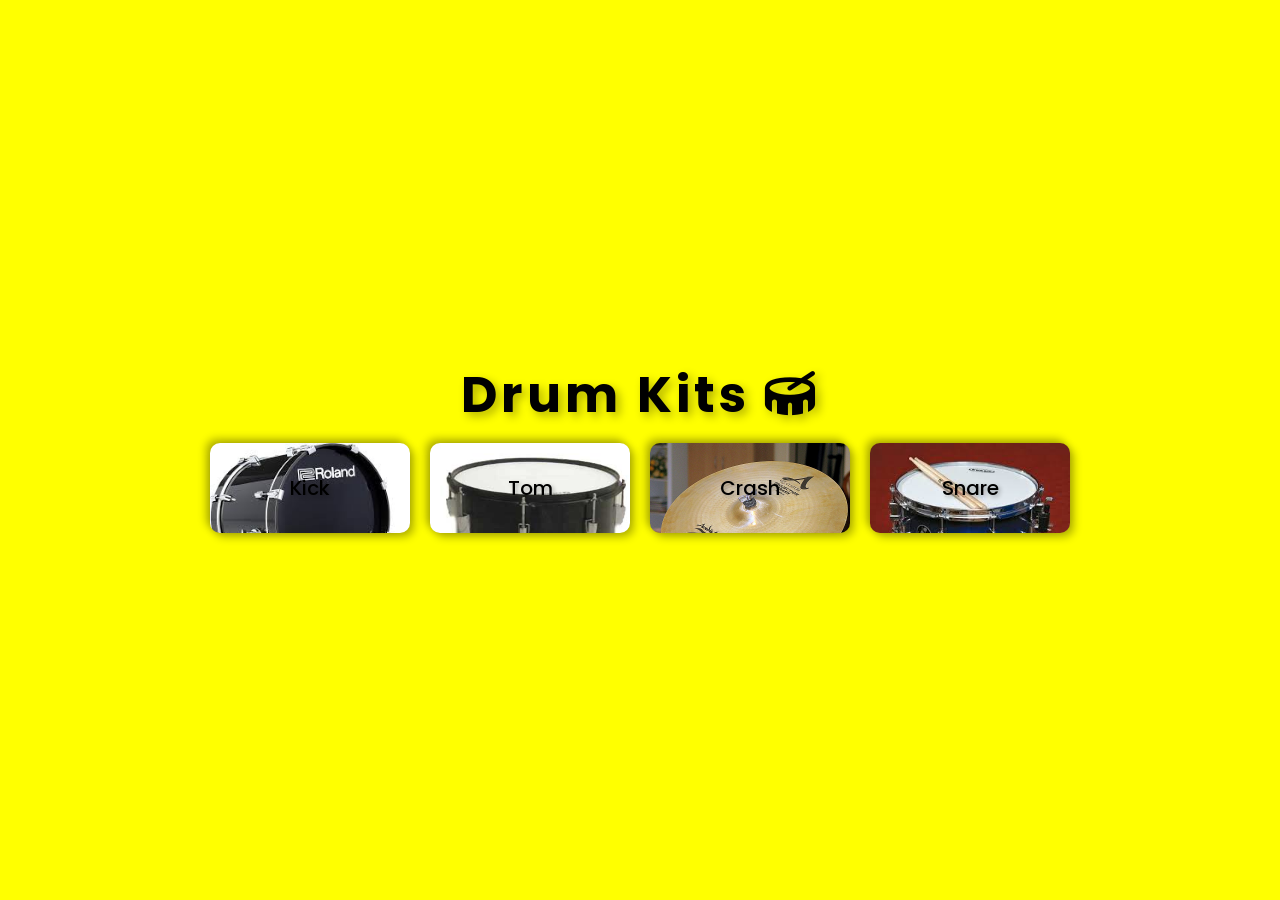
<file: EjerciciosDom/bateria/index.html>
<!DOCTYPE html>
<html lang="en">

<head>
    <meta charset="UTF-8">
    <meta http-equiv="X-UA-Compatible" content="IE=edge">
    <meta name="viewport" content="width=device-width, initial-scale=1.0">
    <title>Drum Kits</title>
    <link rel="stylesheet" href="styles.css">
    <link rel="stylesheet" href="https://cdnjs.cloudflare.com/ajax/libs/font-awesome/6.1.1/css/all.min.css">
</head>

<body>
    <h1>Drum Kits <i class="fas fa-drum"></i></h1>
    <div class="container">
    </div>
    <script src="script.js"></script>
</body>
</html>
</file>
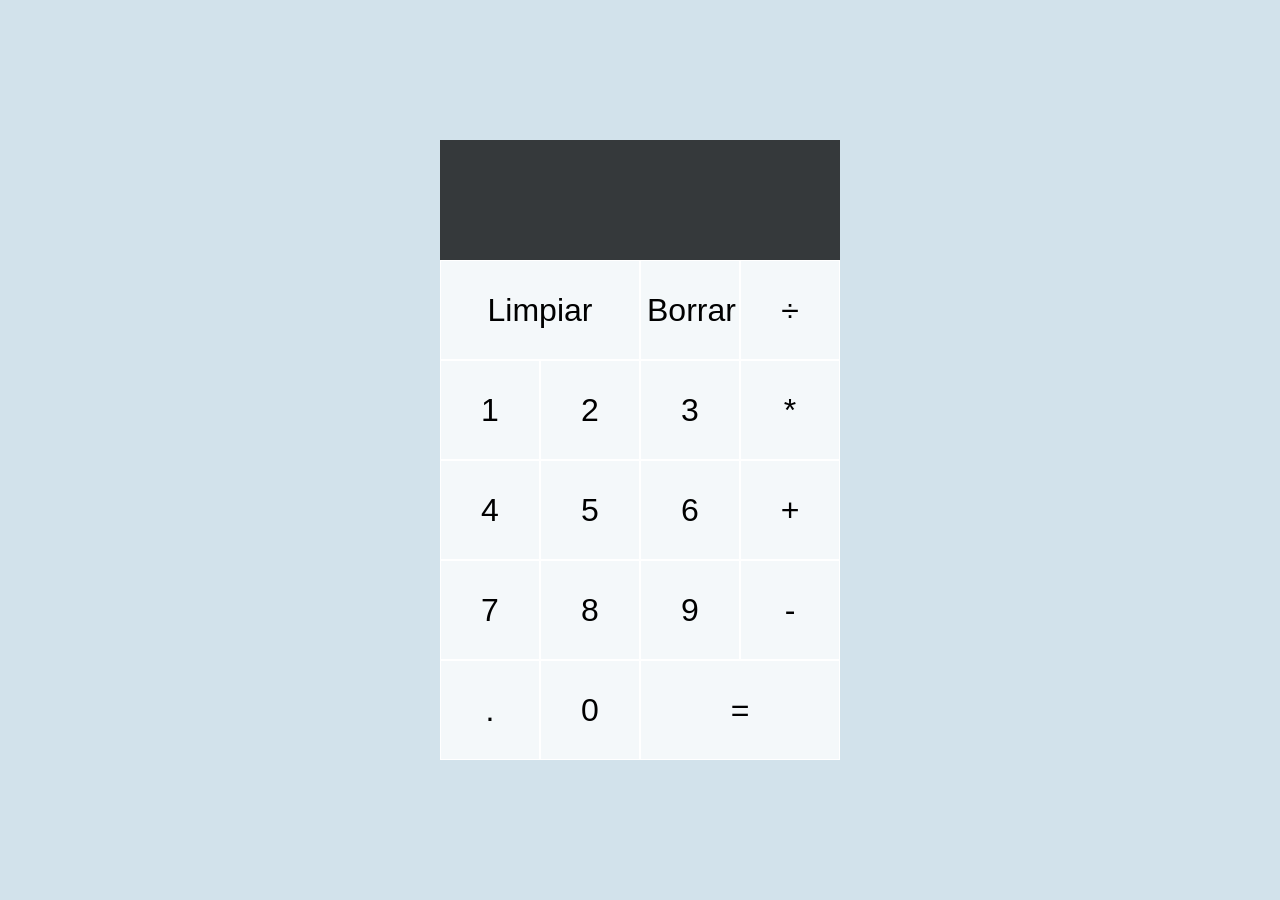
<file: EjerciciosDom/calculadora/index.html>
<!DOCTYPE html>
<html lang="en">
<head>
  <meta charset="UTF-8">
  <meta name="viewport" content="width=device-width, initial-scale=1.0">
  <meta http-equiv="X-UA-Compatible" content="ie-edge">
  <title>Calculadora</title>
  <link href="style.css" rel="stylesheet">
</head>
<body>
  <div class="calculator-grid">
    <div class="output">
      <div data-previous-operand class="previous-operand"></div>
      <div data-current-operand class="current-operand"></div>
    </div>
    <button data-all-clear class="span-two">Limpiar</button>
    <button data-delete>Borrar</button>
    <button data-operation>÷</button>
    <button data-number>1</button>
    <button data-number>2</button>
    <button data-number>3</button>
    <button data-operation>*</button>
    <button data-number>4</button>
    <button data-number>5</button>
    <button data-number>6</button>
    <button data-operation>+</button>
    <button data-number>7</button>
    <button data-number>8</button>
    <button data-number>9</button>
    <button data-operation>-</button>
    <button data-number>.</button>
    <button data-number>0</button>
    <button data-equals class="span-two">=</button>
  </div>
    <script src="script.js" defer></script>
</body>
</html>
</file>
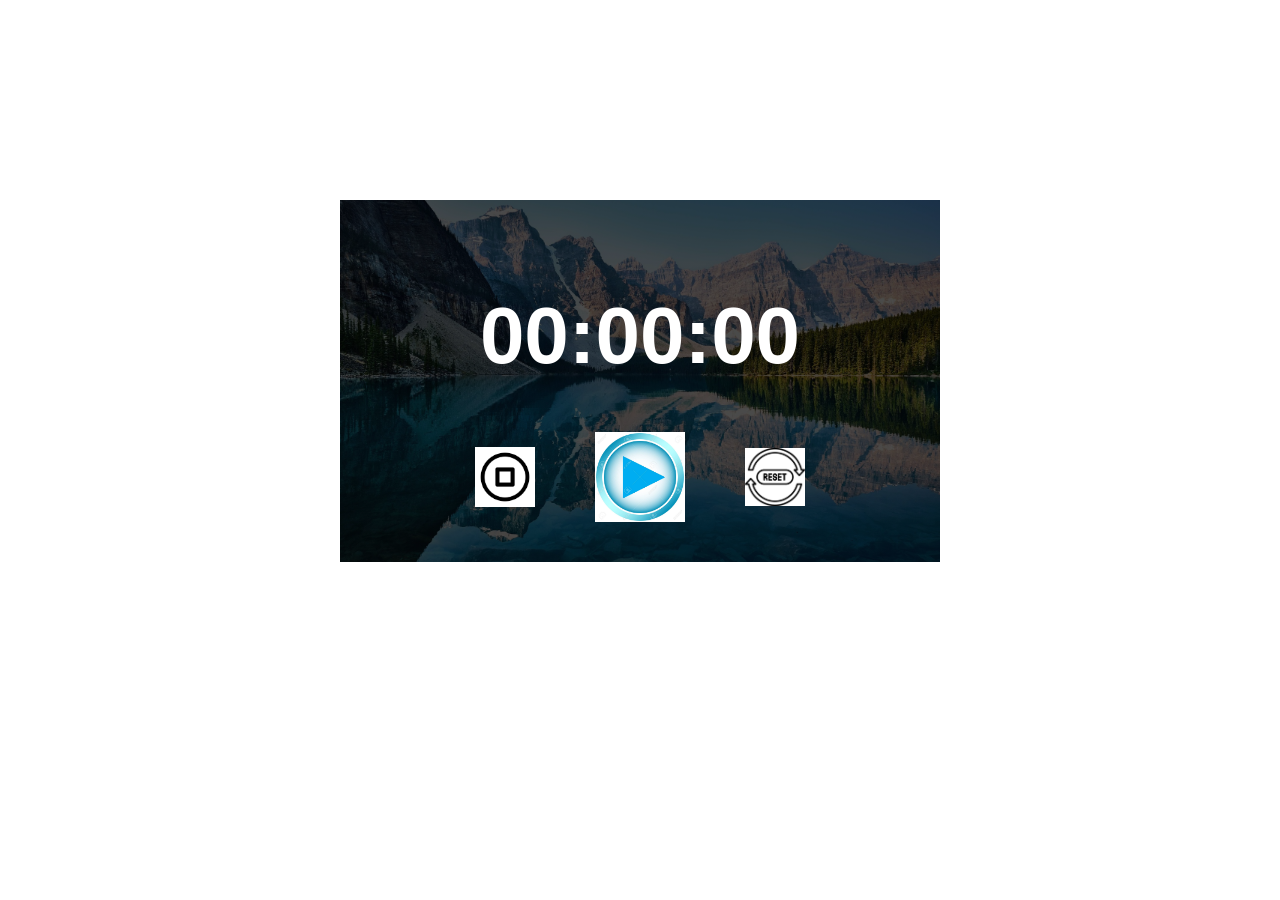
<file: EjerciciosDom/Cronometro/index.html>
<!DOCTYPE html>
<html lang="en">
<head>
    <meta charset="UTF-8">
    <meta name="viewport" content="width=device-width, initial-scale=1.0">
    <title>Document</title>
    <link rel="stylesheet" href="style.css">
</head>
<body>
    <div class="stopWatch">
        <h1 class="time">00:00:00</h1>
        <div class="controls">
            <img src="img/d.jpeg" onclick="stopTimer()" alt="stop">
            <img src="img/c.jpeg" onclick="startTimer()" alt="star">
            <img src="img/b.jpeg" onclick="resetTimer()" alt="reset">
        </div>
    </div>
    <script  src="index2.js"></script>
</body>
</html>
</file>
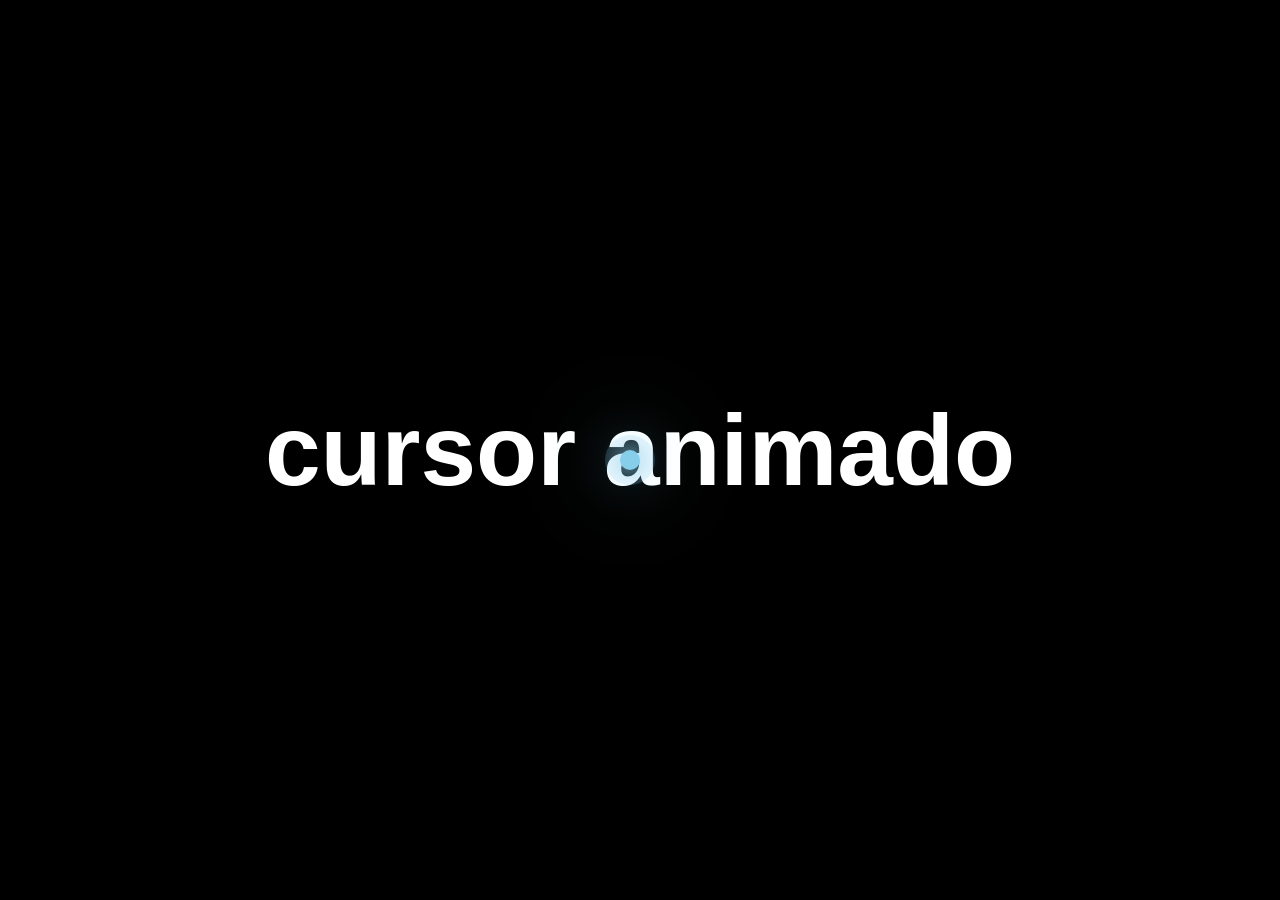
<file: EjerciciosDom/Cursor/index.html>
<!DOCTYPE html>
<html lang="en">
<head>
    <meta charset="UTF-8">
    <meta name="viewport" content="width=device-width, initial-scale=1.0">
    <title>Document</title>
    <link rel="stylesheet" href="style.css">
</head>
<body>
   <div class="cursor"></div> 
    <div class="context">
        <h1>cursor animado</h1>
        </div> 
    <script type="module" src="index.js"></script>
</body>
</html>
</file>
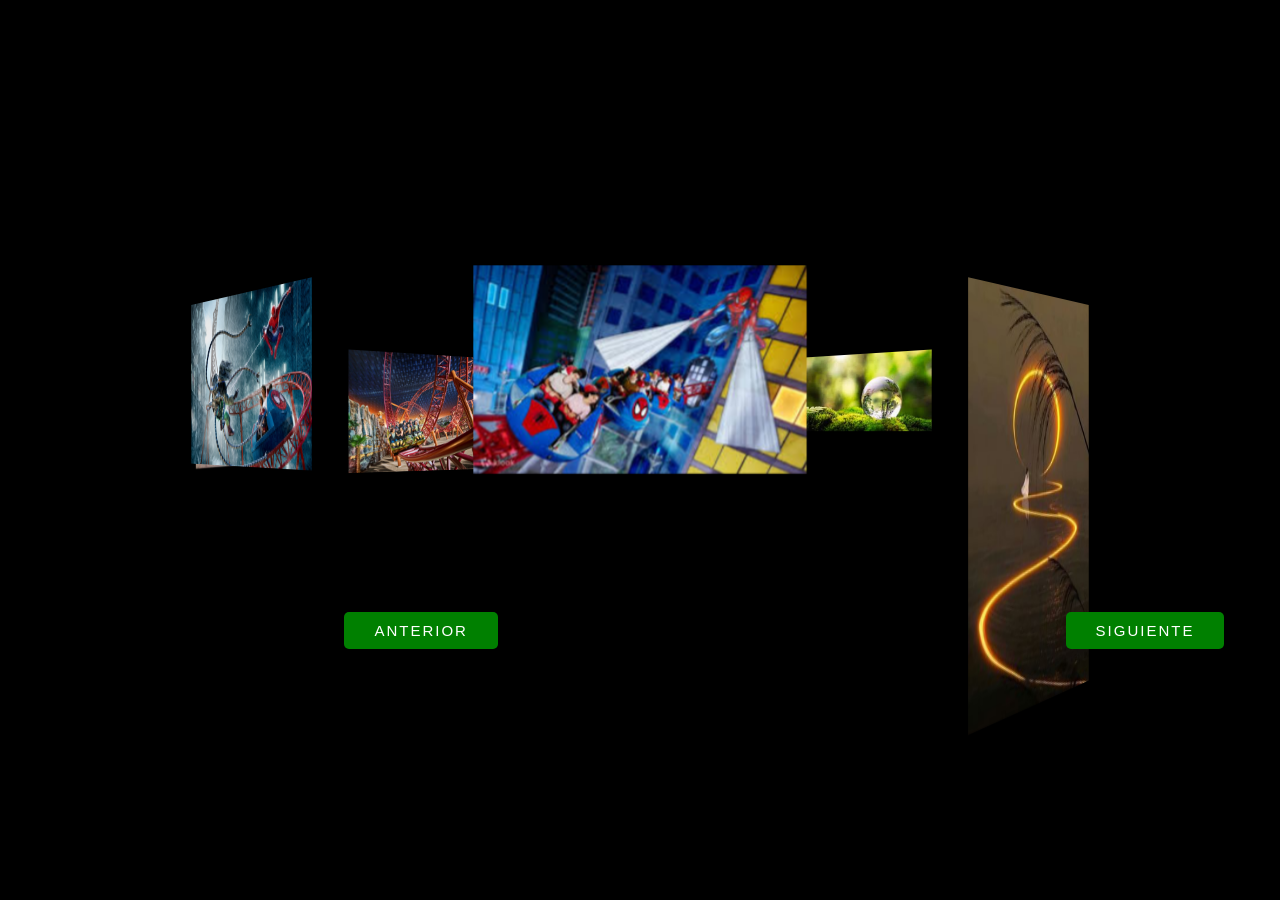
<file: EjerciciosDom/Imagenes 3D/index.html>
<!DOCTYPE html>
<html lang="en">
<head>
    <meta charset="UTF-8">
    <meta name="viewport" content="width=device-width, initial-scale=1.0">
    <title>Document</title>
    <link rel="stylesheet" href="style.css">
</head>
<body>
    <div class="image-container">
        <span style="--i: 1">
            <img src="Im3D/p.jpg">
        </span>
         <span style="--i: 2">
            <img src="Im3D/p2.jpg">
        </span>

         <span style="--i: 3">
            <img src="Im3D/p3.jpg">
        </span>

         <span style="--i: 4">
            <img src="Im3D/p4.jpg">
        </span>

         <span style="--i: 5">
            <img src="Im3D/p5.jpg">
        </span>

         <span style="--i: 6">
            <img src="Im3D/p6.jpg">
        </span>

         <span style="--i: 7">
            <img src="Im3D/p7.jpg">
        </span>

         <span style="--i: 8">
            <img src="Im3D/p8.jpg">
        </span>


    </div>
    <div class="buttons">
        <button class="btn prev">Anterior</button>
        <button class="btn next">Siguiente</button>
    </div>
    <script src="index.js"></script>
</body>
</html>
</file>
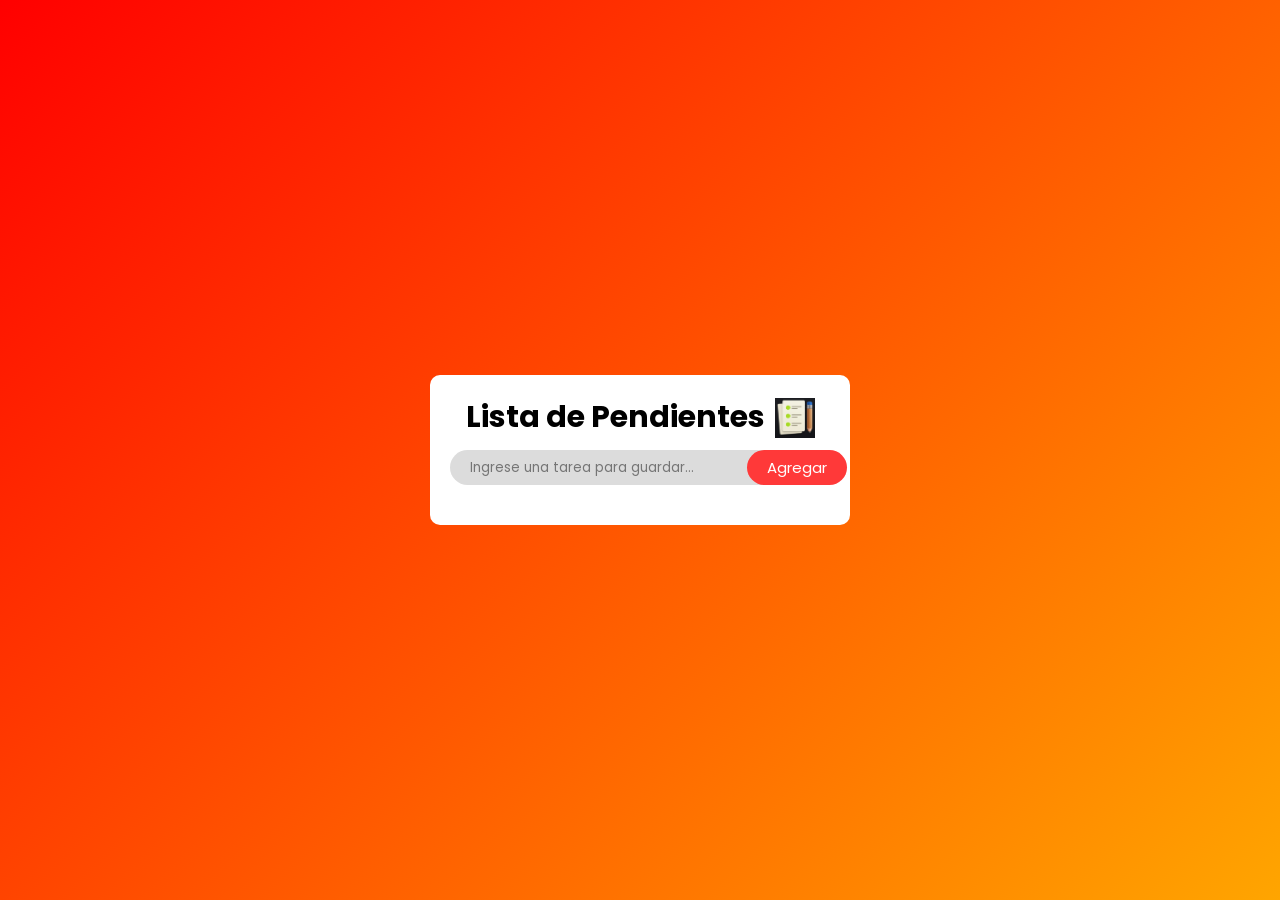
<file: EjerciciosDom/listado/index.html>
<!DOCTYPE html>
<html lang="en">
<head>
    <meta charset="UTF-8">
    <meta name="viewport" content="width=device-width, initial-scale=1.0">
    <title>Document</title>
    <link href="style.css" rel="stylesheet">
</head>
<body>
  <div class="container">
    <div class="title">Lista de Pendientes<img src="img\LZ.png" alt=""></div>
    <div class="todo-list-bar">
      <input type="text" id="task" placeholder="Ingrese una tarea para guardar..." autocomplete="off">
      <button onclick="clicked()" class="addBtn">Agregar</button>
    </div>
    <ul class="lists">
    </ul>
  </div>
  <script src="script.js"></script>
</body>
</html>
</file>
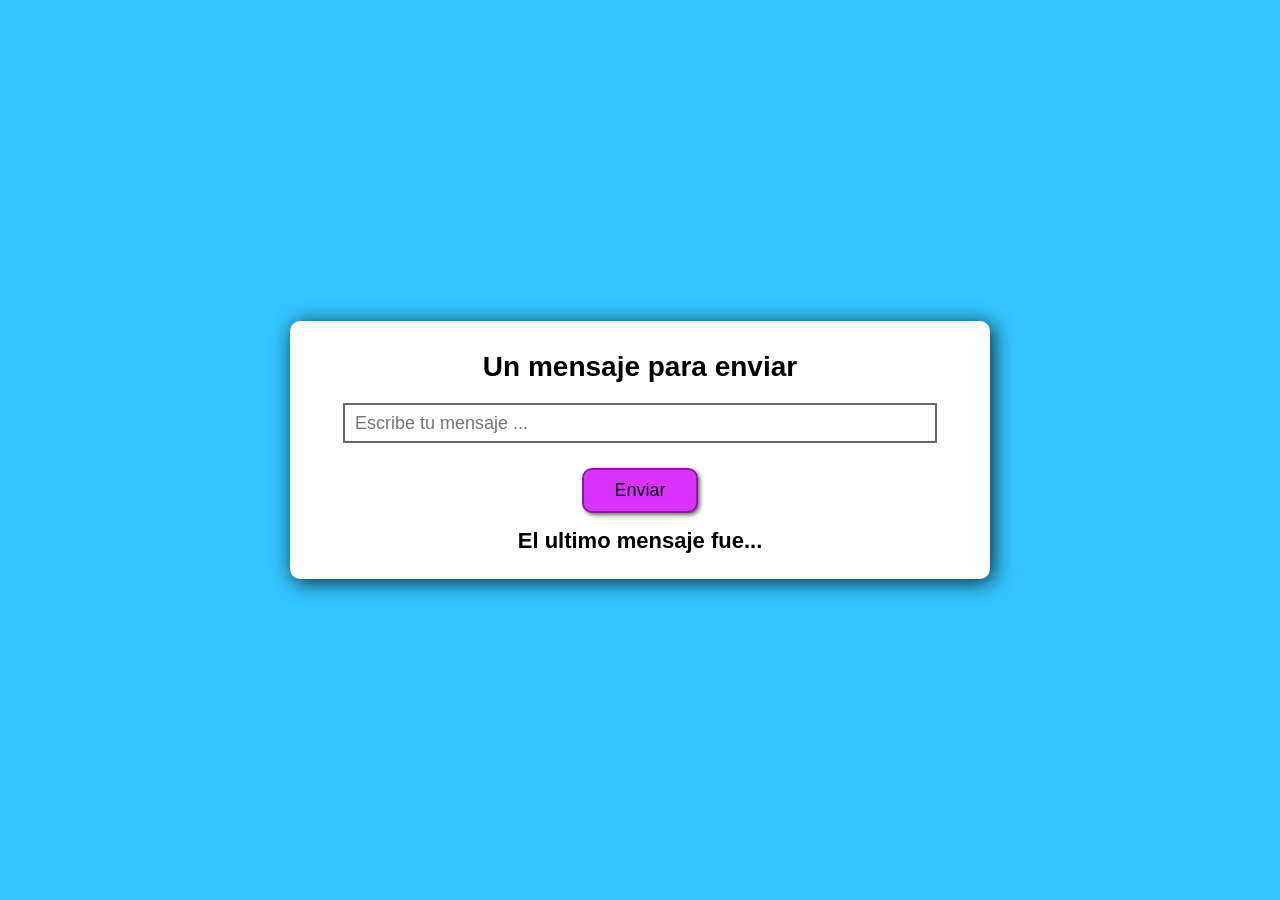
<file: EjerciciosDom/Mensaje/index.html>
<!DOCTYPE html>
<html lang="en">
<head>
    <meta charset="UTF-8">
    <meta name="viewport" content="width=device-width, initial-scale=1.0">
    <title>Document</title>
    <link rel="stylesheet" href="style.css">
</head>
<body>
    <div class="container">
        <h1>Un mensaje para enviar</h1>
        <input type="text" value="" placeholder="Escribe tu mensaje ...">
        <div class="btn">Enviar</div>
        <p class="error">Por favor ingrese un mensaje! </p>
        <h3>El ultimo mensaje fue...</h3>
        <p class="message"></p>
    </div>
    <script src="index.js"></script>
</body>
</html>
</file>
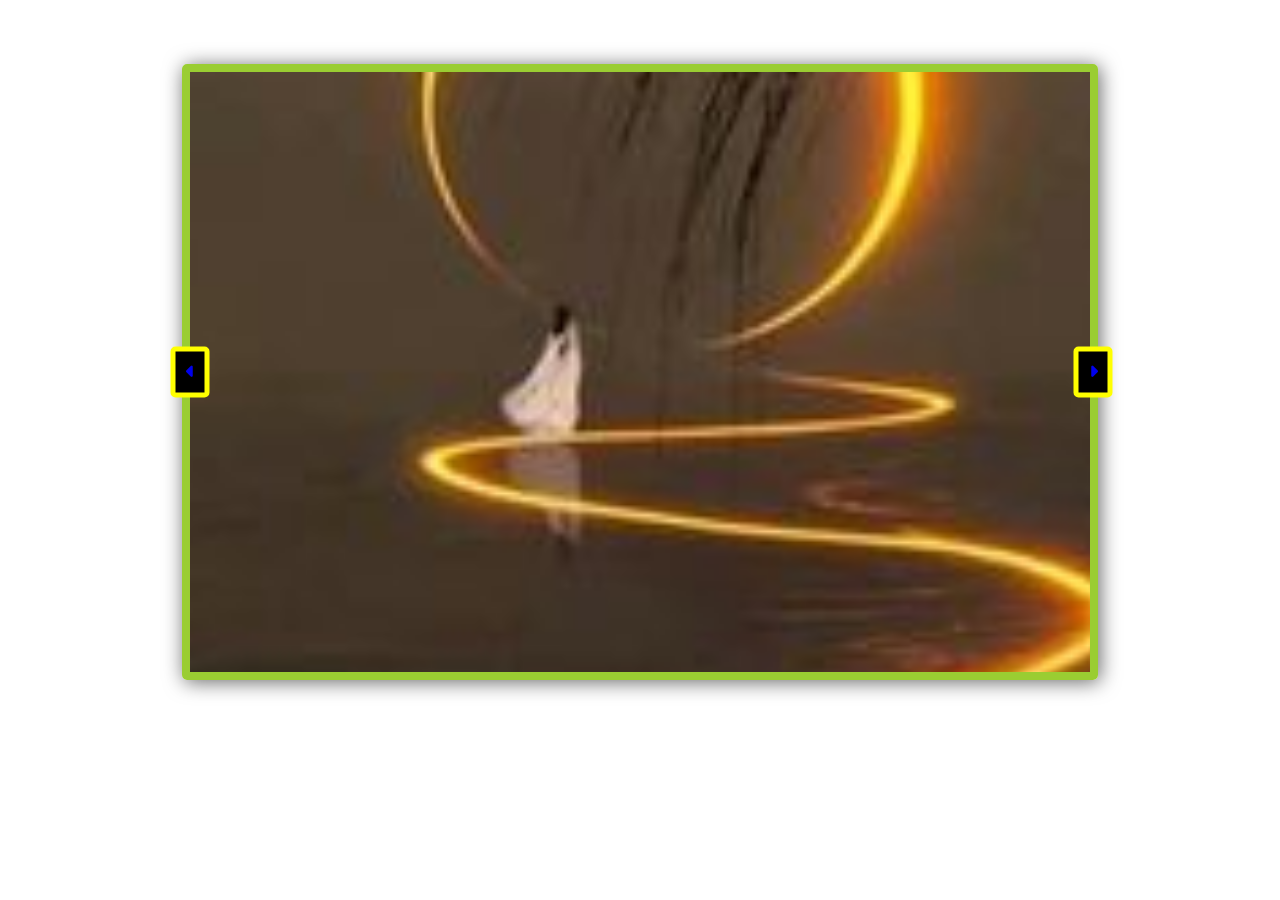
<file: EjerciciosDom/carrusel/index3.html>
<!DOCTYPE html>
<html lang="en">
<head>
    <meta charset="UTF-8">
    <meta name="viewport" content="width=device-width, initial-scale=1.0">
     <link rel="stylesheet" href="https://cdnjs.cloudflare.com/ajax/libs/font-awesome/6.1.2/css/all.min.css">
    <title>Document</title>
    <link rel="stylesheet" href="style3.css">
</head>
<body>
    <div class="images">
        <a href="#" class="btn btn-left">
            <i class="fa-solid fa-caret-left"></i>
        </a>
        <a href="#" class="btn btn-right">
            <i class="fa-solid fa-caret-right"></i>
        </a>
    </div>
    <script src="index3.js"></script>
</body>
</html>
</file>
<file: EjerciciosDom/bateria/styles.css>
@import url("https://fonts.googleapis.com/css2?family=Poppins:wght@100;200;300;400;500;600;700;800;900&display=swap");

* {
  margin: 0;
  padding: 0;
  box-sizing: border-box;
  font-family: "Poppins", sans-serif;
}

body {
  display: flex;
  align-items: center;
  justify-content: center;
  flex-direction: column;
  height: 100vh;
  background-color: yellow;
}

h1 {
  font-size: 50px;
  letter-spacing: 4px;
  color: black;
  white-space: nowrap;
  text-shadow: 4px 4px 10px rgba(0, 0, 0, 0.3);
}

.container {
  text-align: center;
}

.btn {
  border: none;
  padding: 30px 50px;
  margin: 10px;
  background-color: white;
  font-size: 20px;
  min-width: 200px;
  border-radius: 10px;
  box-shadow: 4px 4px 8px rgba(0, 0, 0, 0.3), -4px -4px 8px rgba(0, 0, 0, 0.3);
  cursor: pointer;
  text-shadow: 2px 2px 4px rgba(0, 0, 0, 0.3);
  font-weight: 500;
  text-transform: capitalize;
  background-size: cover;
  background-repeat: no-repeat;
}

.btn:active {
  background-size: 105%;
}
</file>
<file: EjerciciosDom/calculadora/style.css>
*, *::before, *::after {
  box-sizing: border-box;
  font-family: Gotham Rounded, sans-serif;
  font-weight: normal;
}

body {
  padding: 0;
  margin: 0;
  background: #d2e2eb;
}

.calculator-grid {
  display: grid;
  justify-content: center;
  align-content: center;
  min-height: 100vh;
  grid-template-columns: repeat(4, 100px);
  grid-template-rows: minmax(120px, auto) repeat(5, 100px);
}

.calculator-grid > button {
  cursor: pointer;
  font-size: 2rem;
  border: 1px solid white;
  outline: none;
  background-color: rgba(255, 255, 255, .75);
}

.calculator-grid > button:hover {
  background-color: rgba(255, 255, 255, .9);
}

.span-two {
  grid-column: span 2;
}

.output {
  grid-column: 1 / -1;
  background-color: rgba(0, 0, 0, .75);
  display: flex;
  align-items: flex-end;
  justify-content: space-around;
  flex-direction: column;
  padding: 10px;
  word-wrap: break-word;
  word-break: break-all;
}

.output .previous-operand {
  color: rgba(255, 255, 255, .75);
  font-size: 1.5rem;
}

.output .current-operand {
  color: white;
  font-size: 2.5rem;
}
</file>
<file: EjerciciosDom/Cronometro/style.css>
*{
    margin: 0;
    padding: 0;
    box-sizing: border-box;
    font-family: arial;
}
body{
    background-color: white;
}
.stopWatch{
    background-image: linear-gradient(rgba(0,0,0,0.7),rgba(0,0,0,0.7) ),
    url(img/a.jpeg);
    max-width: 600px;
    background-size: cover;
    background-position: center;
    padding: 40px 0;
    margin: 200px auto 0;
    text-align: center;
    color: white;
}
.stopWatch h1{
    font-size: 80px;
    margin: 50px 0;
}
.controls{
    display: flex;
    align-items: center;
    justify-content: center;
}
.stopWatch img{
    width: 60px;
    margin: 0 30px;
    cursor: pointer;
    
}
.stopWatch img:nth-child(2){
    width: 90px;
}
</file>
<file: EjerciciosDom/Cursor/style.css>
*{
    margin: 0;
    padding: 0;
    box-sizing: border-box;
}
body{
    display: flex;
    justify-content: center;
    align-items: center;
    min-height: 100vh;
    font-family: arial;
    cursor: none;
    background-color: black;
}
h1{
    color: white;
    font-size: 100px;
}
.cursor{
    width: 20px;
    height: 20px;
    border-radius: 50%;
    background: skyblue;
    pointer-events: none;
    box-shadow: 0 0 20px skyblue,0 0 60px skyblue, 0 0 100px skyblue;
    z-index: 999;
    position: fixed;
    transform: translate(-50%, 50%);
    animation: colors 3s infinite;
    -webkit-animation: colors 3s infinite;

}
@keyframes colors {
    0%{
        filter: hue-rotate(0deg);
        -webkit-filter: hue-rotate(0deg);
    }
    100%{
        filter: hue-rotate(360deg);
        -webkit-filter: hue-rotate(360deg);
    }
}
.cursor::before{
    content: "";
    position: absolute;
    transform: translate(-30%,-30%);
    width: 50px;
    height: 50px;
    background: skyblue;
    border-radius: 50%;
    opacity: 0.2;
}
</file>
<file: EjerciciosDom/Imagenes 3D/style.css>
*{
    margin: 0;
    padding: 0;
    box-sizing: border-box;
    font-family: Arial, Helvetica, sans-serif;
}

body{
    display: flex;
    flex-direction: column;
    align-items: center;
    justify-content: center;
    height: 100vh;
    background-color: black;
    overflow: hidden;
}

.image-container{
    position: relative;
    width: 200px;
    min-height: 200px;
    transform-style: preserve-3d;
    transform: perspective(1000px) rotateY(45deg);
    transition: all 1s ease-in-out;
}

.image-container span{
    position: absolute;
   top: 0;
   left: 0;
    width: 100%;
   transform: rotateY(calc(var(--i)* 45deg)) translateZ(400px);
}

.image-container span img{
    position: absolute;
   top: 0;
   left: 0;
    width: 100%;
   
}
.buttons{
    position: relative;
    width: 110%;
    left: 690px;
}

.btn{
    position: relative;
    bottom: -80px;
    background-color: green;
    border: none;
    color: white;
    padding: 10px 30px;
    font-size: 15px;
    font-weight: 600px;
    letter-spacing: 2px;
    text-transform: uppercase;
    border-radius: 5px;
    cursor: pointer;
}
.btn:hover{
    filter: brightness(1.5); /* iluminar color al pasar */
}

.btn:active{
    transform: scale(0.95);
}
.prev{
    right: 20%;
}

.next{
    left: 20%;
}
</file>
<file: EjerciciosDom/listado/style.css>
@import url("https://fonts.googleapis.com/css2?family=Poppins:wght@100;200;300;400;500;600;700;800;900&display=swap");

* {
  margin: 0;
  padding: 0;
  box-sizing: border-box;
  font-family: "Poppins", sans-serif;
}

body {
  display: flex;
  align-items: center;
  justify-content: center;
  min-height: 100vh;
  background: linear-gradient(135deg, red, orange);
  flex-direction: column;
}

.container {
  width: 100%;
  max-width: 420px;
  background-color: white;
  padding: 20px;
  border-radius: 10px;
}

.title {
  display: flex;
  align-items: center;
  justify-content: center;
  font-size: 30px;
  font-weight: bold;
  margin-bottom: 10px;
}

.title img {
  margin-left: 10px;
  width: 40px;
  height: 40px;
}

.todo-list-bar {
  width: 100%;
  height: 35px;
  background-color: gainsboro;
  border-radius: 20px;
  display: flex;
  justify-content: space-between;
}

input {
  flex: 1;
  padding: 10px 20px;
  border-radius: 10px;
  border: none;
  outline: none;
  background-color: transparent;
}

.addBtn {
  padding: 5px 20px;
  font-size: 15px;
  outline: none;
  border: none;
  border-radius: 20px;
  background-color: #ff3939;
  cursor: pointer;
  color: white;
}

ul {
  padding: 10px;
}

ul li {
  list-style: none;
  font-size: 15px;
  padding: 5px 5px 5px 35px;
  position: relative;
  cursor: pointer;
}

ul li::before {
  content: "";
  position: absolute;
  height: 16px;
  width: 16px;
  border-radius: 50%;
  background-image: url("img/X.png");
  background-size: cover;
  background-position: center;
  top: 50%;
  left: 0px;
  transform: translate(50%, -50%);
}

ul li.checked {
  text-decoration: line-through;
}

ul li.checked::before {
  background-image: url("img/O.png");
  background-size: cover;
  background-position: center;
  top: 50%;
  left: 0px;
  transform: translate(50%, -50%);
}

span {
  position: absolute;
  font-size: 16px;
  width: 20px;
  height: 20px;
  top: 50%;
  right: 0;
  line-height: 21px;
  transform: translate(-50%, -50%);
  padding-left: 4.5px;
  border-radius: 50%;
  cursor: pointer;
}

span:hover {
  background: gainsboro;
}
</file>
<file: EjerciciosDom/Mensaje/style.css>
*{
    margin: 0;
    padding: 0;
    box-sizing: border-box; 
}
body{
    background-color: rgb(51,196, 253);
    display: flex;
    justify-content: center;
    align-items: center;
    min-height: 100vh;
    font-family: Arial, Helvetica, sans-serif;
}

.container{
    background-color: white;
    width: 700px;
    padding: 20px;
    border-radius: 10px;
    box-shadow: 3px 3px 20px rgba(0, 0,0, 0.8);
    display: flex;
    flex-direction: column;
    justify-content: center;
    align-items: center;
    gap: 10px;
}
h1{
    font-size: 28px;
    margin: 10px;
}
input{
    width: 90%;
    height: 40px;
    border: 2px solid rgba(0, 0,0, 0.6);
    padding: 5px 10px;
    font-size: 18px;
    margin-bottom: 10px;
}
.btn{
    background-color: rgb(219, 51,253);
    padding: 10px 30px;
    border-radius: 10px;
    border: 2px solid rgba(0, 0,0, 0.4);
    font-size: 18px;
    margin-top: 5px;
    font-weight: 500px;
    box-shadow: 2px 2px 4px rgba(0, 0,0, 0.6);
}

.error{
    background-color: rgb(255, 139, 139);
    padding: 5px 0px;
    width: 70%;
    text-align: center;
    display: none;
}

h3{
    margin-top: 5px;
    font-size: 22px
}

.message{
    font-size: 18px;
    color: rgb(255, 29, 29);
    font-weight: bold;
    margin-top: -5px;
}
</file>
<file: EjerciciosDom/carrusel/style3.css>
*{
    font-family: Arial, Helvetica, sans-serif;
}
.images{
    background: url("img/1.jpg");
    width: 900px;
    height: 600px;
    background-position: center;
    background-repeat: no-repeat;
    background-attachment: fixed;
    background-size: cover;
    margin: 4rem auto;
    border: 8px solid yellowgreen;
    border-radius: 5px;
    position: relative;
    box-shadow: 2px 2px 20px rgba(0,0,0,0.6);
}
.btn-left, .btn-right{
    position: absolute;
    background-color: black;
    border: 5px solid yellow;
    font-size: 18px;
    padding: 10px;
    border-radius: 5px;
}
.btn-left{
    top:50%;
    left: 0;
    transform: translate(-50%,-50%);
}
.btn-right{
    top:50%;
    left: 96%;
    transform: translate(50%,-50%);
}
</file>
